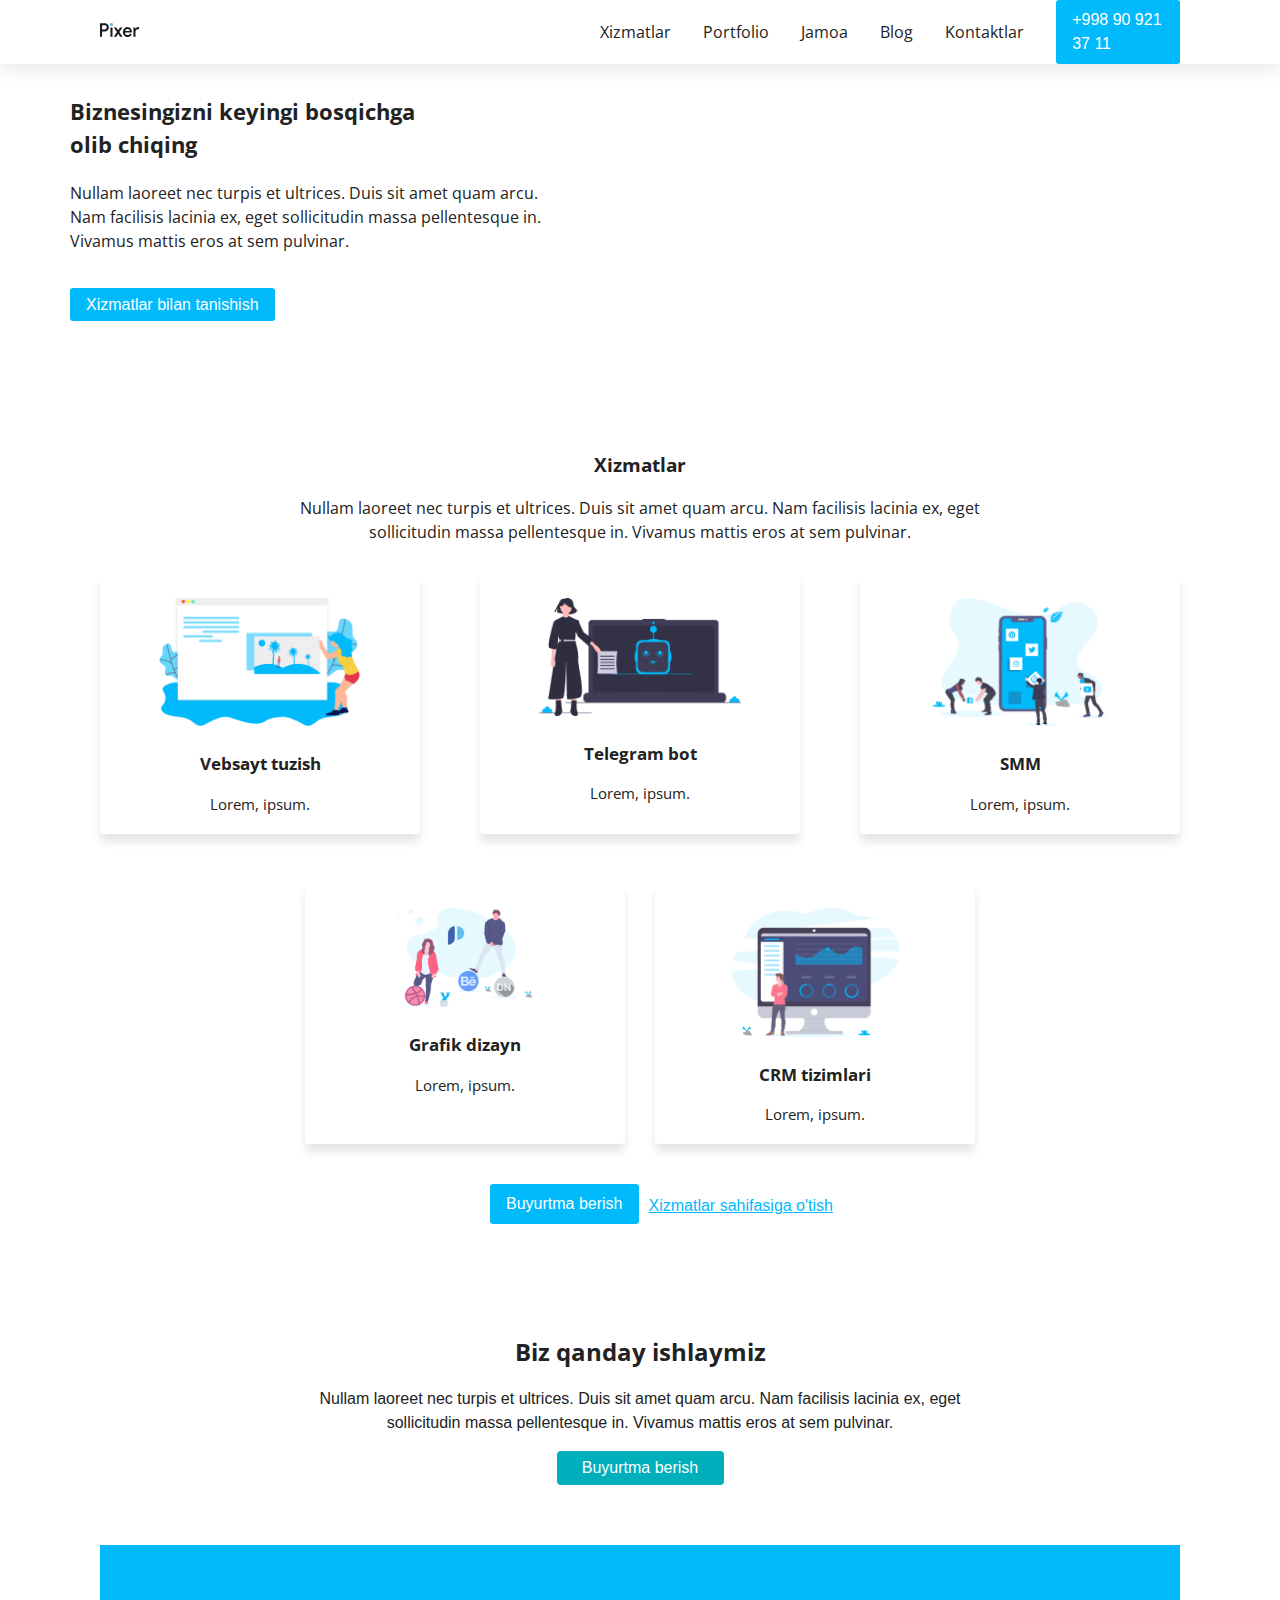
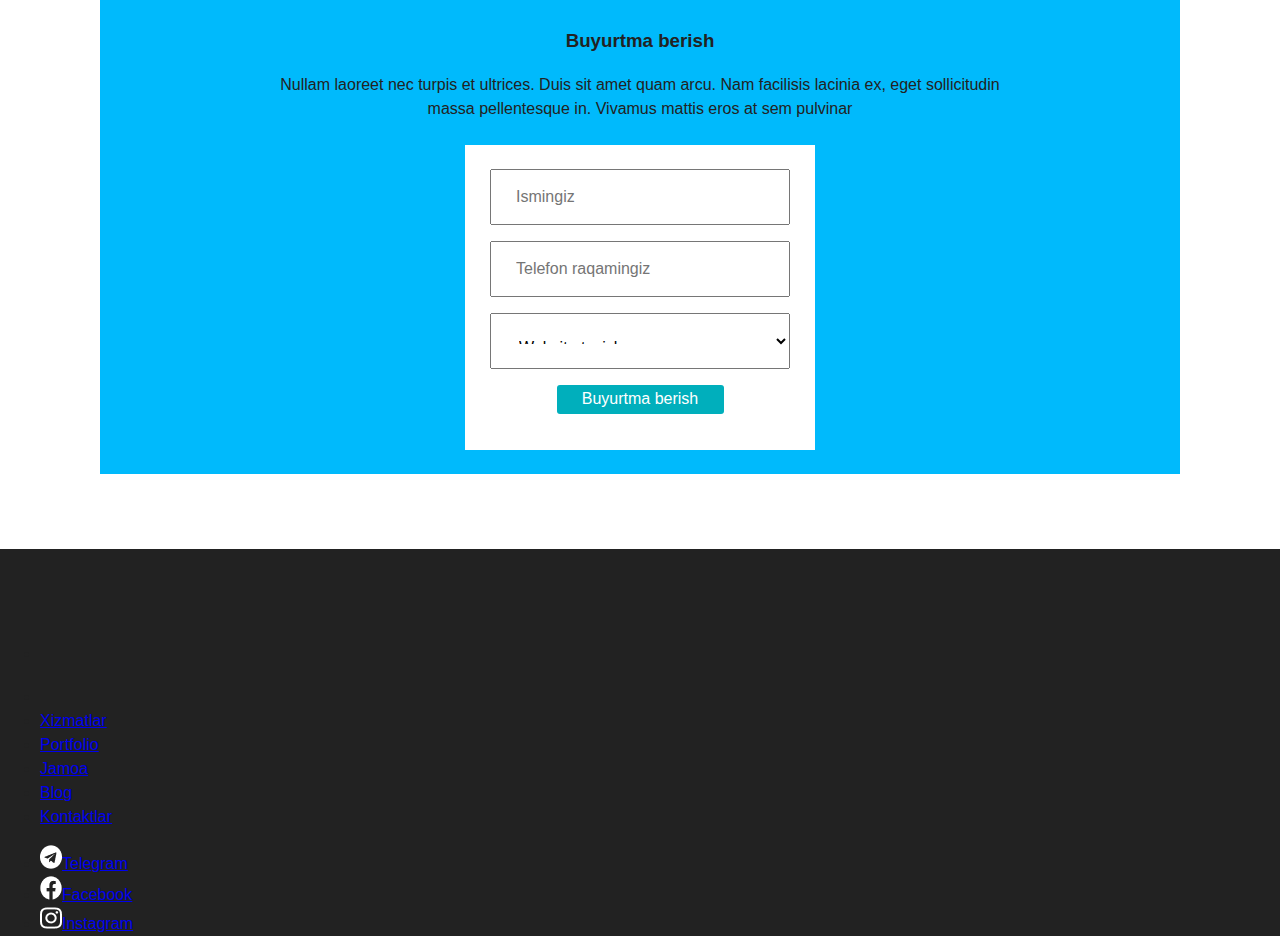
<file: index.html>
<!DOCTYPE html>
<html lang="uz">
<head>
  <meta charset="UTF-8">
  <meta name="viewport" content="width=device-width, initial-scale=1.0">
  <title>Exam-pixer</title>
  <link href="https://fonts.googleapis.com/css2?family=Open+Sans:wght@400;700&display=swap" rel="stylesheet">
  <link rel="stylesheet" href="css/prefiks.mini.css">
  <link rel="stylesheet" href="css/normalize.css">
  <link rel="stylesheet" href="css/styles.css">
</head>
<body>

  <h1 class="visually-hidden">Professions</h1>

  <header class="site-header">

    <nav class="sitenav">
      <a class="logo-link" href="index.html">
        <img src="img/pixer-logo.svg" alt="logo image" width="58" height="20">
      </a>

      <ul class="nav-list">

        <li class="nav-item nav-item-active services">
          <a class="nav-link" href="services.html">
            Xizmatlar
          </a>
          <ul class="professions-list">
            <li class="profession-item">
              <a class="professions-link" href="#">Vebsayt tuzish</a>
            </li>
            <li class="profession-item">
              <a class="professions-link" href="#">Telegram bot</a>
            </li>
            <li class="profession-item">
              <a class="professions-link" href="#">SMM</a>
            </li>
            <li class="profession-item">
              <a class="professions-link" href="#">Grafik dizayn</a>
            </li>
            <li class="profession-item">
              <a class="professions-link" href="#">CRM tizim</a>
            </li>
          </ul>
        </li>

        <li class="nav-item nav-item-active">
          <a class="nav-link" href="portfolio.html">
            Portfolio
          </a>
        </li>

        <li class="nav-item nav-item-active">
          <a class="nav-link" href="team.html">
            Jamoa
          </a>
        </li>

        <li class="nav-item nav-item-active">
          <a class="nav-link" href="blog.html">
            Blog
          </a>
        </li>

        <li class="nav-item nav-item-active">
          <a class="nav-link" href="contacts.html">
            Kontaktlar
          </a>
        </li>

      </ul>
      <a class="tel-link" href="tel:">+998 90 921 37 11</a>
    </nav>

  </header>


  <div class="container">
    <div class="business-plan">
      <h2 class="business-title">
        Biznesingizni keyingi bosqichga olib chiqing
      </h2>
      <p class="business-description">
        Nullam laoreet nec turpis et ultrices. Duis sit amet quam arcu. Nam facilisis lacinia ex, eget sollicitudin massa pellentesque in. Vivamus mattis eros at sem pulvinar.
      </p>
      <a class="service-link" href="#main-section">Xizmatlar bilan tanishish

      </a>
    </div>
    <div class="tube-video">
      <iframe width="458" height="258" src="https://www.youtube.com/embed/6_pru8U2RmM" frameborder="0" allow="accelerometer; autoplay; clipboard-write; encrypted-media; gyroscope; picture-in-picture" allowfullscreen>
      </iframe>
    </div>
  </div>


  <main id="#main-section" class="main-section">

    <div class="services-text" id="main-section">
      <h2 class="services-title">Xizmatlar</h2>
      <p class="services-paragraph">
        Nullam laoreet nec turpis et ultrices. Duis sit amet quam arcu. Nam facilisis lacinia ex, eget sollicitudin massa pellentesque in. Vivamus mattis eros at sem pulvinar.
      </p>
    </div>

    <ul class="services-list">

      <li class="services-item">
        <a class="services-link" href="website.html">
          <img src="img/website.png" alt="website illustration" width="202" height="130">
          <h3 class="subtitle">Vebsayt tuzish</h3>
          <p class="sub-text">Lorem, ipsum.</p>
        </a>
      </li>

      <li class="services-item">
        <a class="services-link" href="telegram.bot.html">
          <img src="img/telegram.png" alt="telegram illustration" width="222" height="130">
          <h3 class="subtitle">Telegram bot</h3>
          <p class="sub-text">Lorem, ipsum.</p>
        </a>
      </li>

      <li class="services-item">
        <a class="services-link" href="smm.html">
          <img src="img/smm.png" alt="smm illustration" width="176" height="130">
          <h3 class="subtitle">SMM</h3>
          <p class="sub-text">Lorem, ipsum.</p>
        </a>
      </li>

      <li class="services-item services-item-right">
        <a class="services-link" href="graphic.design.html">
          <img src="img/design.png" alt="crm illustration" width="138" height="130">
          <h3 class="subtitle">Grafik dizayn</h3>
          <p class="sub-text">Lorem, ipsum.</p>
        </a>
      </li>

      <li class="services-item services-item-left">
        <a class="services-link" href="crm.html">
          <img src="img/crm.png" alt="" width="169" height="130">
          <h3 class="subtitle">CRM tizimlari</h3>
          <p class="sub-text">Lorem, ipsum.</p>
        </a>
      </li>

    </ul>
    <div class="links">
      <a class="order" href="#registration-form">Buyurtma berish</a>
      <a class="link" href="#">Xizmatlar sahifasiga o'tish</a>
    </div>

    <section class="section">

      <h2 class="section-title">Biz qanday ishlaymiz</h2>
      <p class="section-text">
        Nullam laoreet nec turpis et ultrices. Duis sit amet quam arcu. Nam facilisis lacinia ex, eget sollicitudin massa pellentesque in. Vivamus mattis eros at sem pulvinar.
      </p>
    </section>


    <div class="orders-link">
      <a class="order-link" href="#">Buyurtma berish</a>
    </div>

    <section class="form-section">
      <div class="order-form">
        <h3 class="form-title">Buyurtma berish</h3>
        <p class="form-text">
          Nullam laoreet nec turpis et ultrices. Duis sit amet quam arcu. Nam facilisis lacinia ex, eget sollicitudin massa pellentesque in. Vivamus mattis eros at sem pulvinar
        </p>
      </div>

      <form id="registration-form" class="form" action="https://echo.htmlacademy.ru">
        <input aria-label="your name" class="input-name" type="name" name="name" placeholder="Ismingiz">

        <input aria-label="your phone number" class="input-tel" type="tel" name="tel" placeholder="Telefon raqamingiz">

        <select class="select" aria-label="select your service" name="service">
          <option value="website">Website tuzish</option>
          <option value="telegram">Telegram bot</option>
          <option value="SMM">SMM</option>
          <option value="Grafik dizayn">Grafik dizayn</option>
          <option value="CRM tizimlar">CRM tizimlar</option>
        </select>

        <button class="button" type="submit">Buyurtma berish</button>


      </form>
    </section>
  </main>


  <footer class="site-footer">
    <h3 class="footer-title">Copyright 2020</h3>
    <p class="footer-text">Nullam laoreet nec turpis et ultrices. Duis sit amet quam arcu. Nam facilisis lacinia ex, eget sollicitudin massa pellentesque in. Vivamus mattis eros at sem pulvinar tincidunt.
    </p>

    <ul class="websites-list">
      <li class="website-item">
        <h3 class="websites-title">Sayt sahifalari</h3>
      </li>
      <li class="webiste-item">
        <a href="index.html"></a>
      </li>

      <li class="webiste-item">
        <a href="services.html">Xizmatlar</a>
      </li>

      <li class="webiste-item">
        <a href="portfolio.html">Portfolio</a>
      </li>

      <li class="website-item">
        <a href="team.html">Jamoa</a>
      </li>

      <li class="website-item">
        <a href="blog.html">Blog</a>
      </li>

      <li class="website-item">
        <a href="contacts.html">Kontaktlar</a>
      </li>

    </ul>

    <ul class="social-media">
      <li class="social-media-item">
        <a href="https//:t.me:najottalim">
         <img src="img/telegram-logo.png" alt="icon">Telegram
        </a>
      </li>

      <li class="social-media-item">
        <a href="https//:www.facebook.com">
         <img src="img/facebook.png" alt="icon">Facebook
        </a>
      </li>

      <li class="social-media-item">
        <a href="https//:www.instagram.com">
         <img src="img/insta.png" alt="icon">Instagram
        </a>
      </li>
    </ul>
  </footer>

</body>
</html>
</file>
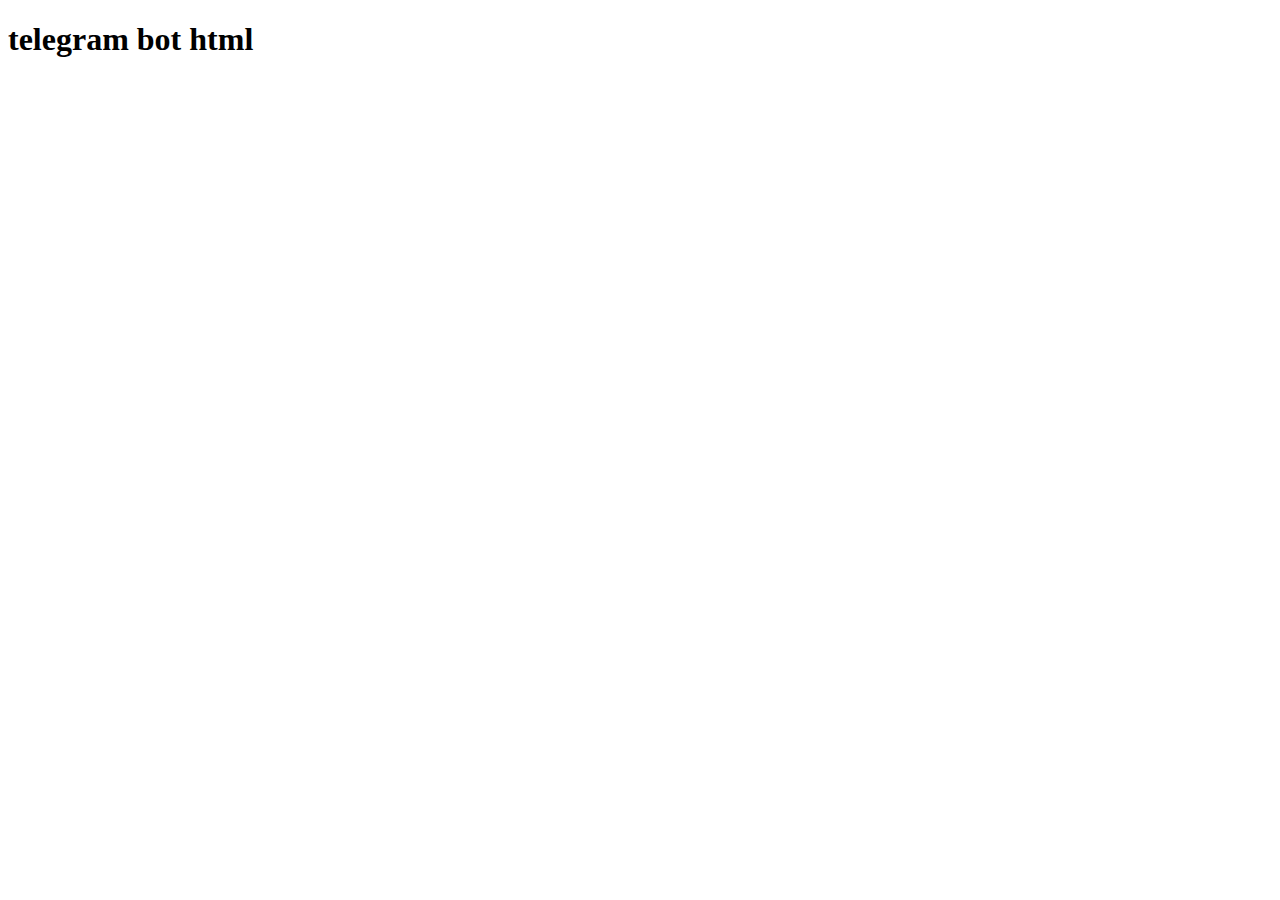
<file: telegram.bot.html>
<!DOCTYPE html>
<html lang="en">
<head>
  <meta charset="UTF-8">
  <meta name="viewport" content="width=device-width, initial-scale=1.0">
  <title>telegram bot</title>
</head>
<body>
  <h1>telegram bot html</h1>
</body>
</html>
</file>
<file: css/prefiks.mini.css>
html{-webkit-box-sizing:border-box;box-sizing:border-box;scroll-behavior:smooth}*,::after,::before{-webkit-box-sizing:inherit;box-sizing:inherit;outline:0}body{margin:0;padding:0;margin-top:55px;font-family:Arial,sans-serif;font-size:16px;line-height:1.5;background-color:#fff;color:#222}img{max-width:100%;height:auto}.visually-hidden{position:absolute;width:1px;height:1px;margin:-1px;border:0;padding:0;clip:rect(0 0 0 0);overflow:hidden}.container{max-width:1140px;padding-left:25px;padding-right:25px;margin-left:auto;margin-right:auto}.site-header{position:fixed;z-index:4;left:0;top:0;right:0;width:100%;max-width:1350px;margin-left:auto;margin-right:auto;background-color:#fff}.sitenav{display:-webkit-box;display:-ms-flexbox;display:flex;-webkit-box-align:center;-ms-flex-align:center;align-items:center;-webkit-box-shadow:0 4px 20px rgba(0,0,0,.1);box-shadow:0 4px 20px rgba(0,0,0,.1)}.logo-link{margin-left:100px}.nav-list{position:relative;margin:0;padding:0;display:-webkit-box;display:-ms-flexbox;display:flex;padding:18px 0 18px;margin-left:460px;margin-right:32px}.nav-item{list-style-type:none;color:#222}.nav-item+.nav-item{margin-left:32px}.nav-link{font-family:"Open sans",Arial,sans-serif;text-decoration:none;color:#222;display:block}.professions-list{display:none;margin:0;padding:0;padding:16px;list-style-type:none;-webkit-transform:translateX(-25%);-ms-transform:translateX(-25%);transform:translateX(-25%)}.nav-item:hover::after{position:absolute;border-bottom:3px solid #000 transparent;width:100%}.professions-link{font-family:"Open sans",Arial,sans-serif;text-decoration:none;color:#222}.professions-link:hover{background-color:#00bafc}.professions-link:active{background-color:#00bafc;opacity:.1}.professions-link:last-child{margin-bottom:16px}.services:hover .professions-list{position:absolute;display:block;background-color:#fff;top:100%;-webkit-box-shadow:0 4px 24px rgba(0,0,0,.1);box-shadow:0 4px 24px rgba(0,0,0,.1);border-radius:5px}.nav-link:hover{bottom:0;border-bottom:4px solid #222;width:100%}.nav-item-active:active{background-color:#222}.tel-link{margin-left:auto;text-decoration:none;color:#fff;background-color:#00bafc;padding:8px 16px;border-radius:3px;margin-right:100px;display:block}.tel-link:hover{background-color:transparent;border:inset 4px solid #00bafc;color:#00bafc}.tel-link:active{background-color:#00bafc 80%}.container{display:-webkit-box;display:-ms-flexbox;display:flex;width:1150px;margin-left:auto;margin-right:auto;padding:15px 0;margin-top:80px;background-color:#fff;-webkit-box-pack:justify;-ms-flex-pack:justify;justify-content:space-between}.business-title{font-family:"Open sans",Arial,sans-serif;margin:0;width:350px;font-size:22px;font-weight:700;color:#222}.business-description{font-family:"Open sans",Arial,sans-serif;font-weight:400;width:500px;margin:0;margin-top:20px;margin-bottom:40px}.service-link{text-decoration:none;color:#fff;background-color:#00bafc;padding:8px 16px;border-radius:3px}.iframe-video{border-radius:5px;width:458px;height:258px}.main-section{max-width:1350px;margin-left:auto;margin-right:auto;background-color:#fff;padding:56px 100px}.services-text{font-family:"Open sans",Arial,sans-serif;font-weight:400;text-align:center;width:720px;margin-right:auto;margin-left:auto}.services-title{font-family:"Open sans",Arial,sans-serif;font-weight:700;margin:0;padding:0;font-size:19px;font-weight:700;margin-bottom:16px}.services-list{margin:0;padding:0;margin-top:30px;list-style-type:none;display:-webkit-box;display:-ms-flexbox;display:flex;-ms-flex-wrap:wrap;flex-wrap:wrap;-webkit-box-pack:justify;-ms-flex-pack:justify;justify-content:space-between}.services-item{width:320px;height:260px;padding:24px 58px;background-color:#fff;-webkit-box-shadow:0 8px 8px rgba(0,0,0,.1);box-shadow:0 8px 8px rgba(0,0,0,.1);text-align:center;border-radius:4px}.services-item:hover{-webkit-box-shadow:0 12px 21px rgba(0,0,0,.1);box-shadow:0 12px 21px rgba(0,0,0,.1)}.services-item:active{-webkit-box-shadow:0 4px 4px rgba(0,0,0,.2);box-shadow:0 4px 4px rgba(0,0,0,.2)}.services-item-right{margin-top:50px;margin-left:205px}.services-item-left{margin-top:50px;margin-right:205px}.services-link{display:block;text-decoration:none;text-align:center}.services-text{margin-top:20px;text-align:center}.subtitle{font-family:"Open sans",Arial,sans-serif;margin:0;margin-top:18px;color:#222;font-size:17px;font-weight:700;text-align:center}.sub-text{font-family:"Open sans",Arial,sans-serif;margin:0;margin-top:16px;color:#222;font-size:15px;font-weight:400;text-align:center}.links{display:-webkit-box;display:-ms-flexbox;display:flex;text-align:center;-webkit-box-align:center;-ms-flex-align:center;align-items:center;margin-left:390px;margin-top:20px}.order{text-decoration:none;color:#fff;background-color:#00bafc;padding:8px 16px;border-radius:3px;margin-top:20px}.link{padding:0;margin:0;margin-left:10px;margin-top:25px;color:#00bafc}.section{text-align:center;width:719px;margin-left:auto;margin-right:auto;margin-top:112px}.section-title{font-family:"Open sans",Arial,sans-serif;color:#222;font-style:normal;font-weight:700;font-size:24px;line-height:1.3;text-align:center}.orders-link{-webkit-box-pack:center;-ms-flex-pack:center;justify-content:center;margin-left:auto;margin-right:auto;background-color:#00afbc;padding:5px 8px;text-decoration:none;width:167px;text-align:center;border-radius:4px}.order-link{text-decoration:none;color:#fff}.form-section{background-color:#00bafc;padding:24px;margin-top:60px}.order-form{width:720px;text-align:center;margin-left:auto;margin-right:auto;margin-top:58px}.form{text-align:center;padding:24px;width:350px;height:305px;background-color:#fff;margin-left:auto;margin-right:auto;margin-top:24px}.input-name{width:300px;padding:0;margin:0;padding:24px;height:56px}.input-tel{width:300px;padding:0;margin:0;padding:24px;height:56px;margin-top:16px}.select{width:300px;padding:0;margin:0;padding:24px;height:56px;margin-top:16px}.button{background-color:transparent;border:none;margin-top:16px;background-color:#00afbc;padding:5px 10px;width:167px;color:#fff;border-radius:3px}.site-footer{background-color:#222;width:1350px;margin-left:auto;margin-right:auto}
/*! normalize.css v8.0.1 | MIT License | github.com/necolas/normalize.css */html{line-height:1.15;-webkit-text-size-adjust:100%}body{margin:0}main{display:block}h1{font-size:2em;margin:.67em 0}hr{-webkit-box-sizing:content-box;box-sizing:content-box;height:0;overflow:visible}pre{font-family:monospace,monospace;font-size:1em}a{background-color:transparent}abbr[title]{border-bottom:none;text-decoration:underline;-webkit-text-decoration:underline dotted;text-decoration:underline dotted}b,strong{font-weight:bolder}code,kbd,samp{font-family:monospace,monospace;font-size:1em}small{font-size:80%}sub,sup{font-size:75%;line-height:0;position:relative;vertical-align:baseline}sub{bottom:-.25em}sup{top:-.5em}img{border-style:none}button,input,optgroup,select,textarea{font-family:inherit;font-size:100%;line-height:1.15;margin:0}button,input{overflow:visible}button,select{text-transform:none}[type=button],[type=reset],[type=submit],button{-webkit-appearance:button}[type=button]::-moz-focus-inner,[type=reset]::-moz-focus-inner,[type=submit]::-moz-focus-inner,button::-moz-focus-inner{border-style:none;padding:0}[type=button]:-moz-focusring,[type=reset]:-moz-focusring,[type=submit]:-moz-focusring,button:-moz-focusring{outline:1px dotted ButtonText}fieldset{padding:.35em .75em .625em}legend{-webkit-box-sizing:border-box;box-sizing:border-box;color:inherit;display:table;max-width:100%;padding:0;white-space:normal}progress{vertical-align:baseline}textarea{overflow:auto}[type=checkbox],[type=radio]{-webkit-box-sizing:border-box;box-sizing:border-box;padding:0}[type=number]::-webkit-inner-spin-button,[type=number]::-webkit-outer-spin-button{height:auto}[type=search]{-webkit-appearance:textfield;outline-offset:-2px}[type=search]::-webkit-search-decoration{-webkit-appearance:none}::-webkit-file-upload-button{-webkit-appearance:button;font:inherit}details{display:block}summary{display:list-item}template{display:none}[hidden]{display:none}
</file>
<file: css/styles.css>
html {
  box-sizing: border-box;
  scroll-behavior: smooth;
}

*,
::before,
::after {
  box-sizing: inherit;
  outline: none;
}

body {
  margin: 0;
  padding: 0;
  margin-top: 55px;
  font-family: "Arial", sans-serif;
  font-size: 16px;
  line-height: 1.5;
  background-color: #fff;
  color: #222;
}

img {
  max-width: 100%;
  height: auto;
}

.visually-hidden {
  position: absolute;
  width: 1px;
  height: 1px;
  margin: -1px;
  border: 0;
  padding: 0;
  clip: rect(0 0 0 0);
  overflow: hidden;
}

.container {
  max-width: 1140px;
  padding-left: 25px;
  padding-right: 25px;
  margin-left: auto;
  margin-right: auto;
  /* box-shadow: 0 10px 20px -10px rgba(0, 0, 0, 0.1); */
}

@media
only screen and (-webkit-min-device-pixel-ratio: 2),
only screen and (   min--moz-device-pixel-ratio: 2),
only screen and (     -o-min-device-pixel-ratio: 2/1),
only screen and (        min-device-pixel-ratio: 2),
only screen and (                min-resolution: 192dpi),
only screen and (                min-resolution: 2dppx) {

}

.site-header {
  position: fixed;
  z-index: 4;
  left: 0;
  top: 0;
  right: 0;
  width: 100%;
  max-width: 1350px;
  margin-left: auto;
  margin-right: auto;
  background-color: #fff;
}

.sitenav {
  display: flex;
  align-items: center;
  box-shadow: 0px 4px 20px rgba(0, 0, 0, 0.1);
}

.logo-link {
  margin-left: 100px;
}

.nav-list {
  position: relative;
  margin: 0;
  padding: 0;
  display: flex;
  padding: 18px 0 18px;
  margin-left: 460px;
  margin-right: 32px;
}

.nav-item {
  list-style-type: none;
  color: #222;
}

.nav-item + .nav-item {
  margin-left: 32px;
}

.nav-link {
  font-family: "Open sans", "Arial", sans-serif;
  text-decoration: none;
  color: #222;
  display:block;
}

.professions-list {
  display: none;
  margin: 0;
  padding: 0;
  padding: 16px;
  list-style-type: none;
  transform: translateX(-25%);
}

.nav-item:hover::after {
  position: absolute;
  border-bottom: 3px solid black transparent;
  width: 100%;

}

.professions-link {
  font-family: "Open sans", "Arial", sans-serif;
  text-decoration: none;
  color: #222;
}

.professions-link:hover {
  background-color: #00BAFC;
}

.professions-link:active {
  background-color: #00BAFC;
  opacity: 0.1;
}

.professions-link:last-child {
  margin-bottom: 16px;
}

.services:hover .professions-list {
  position: absolute;
  display: block;
  background-color: #fff;
  top: 100%;
  box-shadow: 0px 4px 24px rgba(0, 0, 0, 0.1);
  border-radius: 5px;
}

.nav-link:hover {
  bottom: 0;
  border-bottom: 4px solid #222;
  width: 100%;

}

.nav-item-active:active {
  background-color: #222222;
}

.tel-link {
  margin-left: auto;
  text-decoration: none;
  color: #fff;
  background-color: #00BAFC;
  padding: 8px 16px;
  border-radius: 3px;
  margin-right: 100px;
  display: block;
}

.tel-link:hover {

  background-color: transparent;
  border: inset 4px solid #00BAFC;
  color: #00BAFC;
}

.tel-link:active {
  background-color: #00BAFC 80%;
}

.container {
  display: flex;
  width: 1150px;
  margin-left: auto;
  margin-right: auto;
  padding: 15px 0px;
  margin-top: 80px;
  background-color: #fff;
  justify-content: space-between;
}

.business-title {
  font-family: "Open sans", "Arial", sans-serif;
  margin: 0;
  width: 350px;
  font-size: 22px;
  font-weight: bold;
  color: #222;
}

.business-description {
  font-family: "Open sans", "Arial", sans-serif;
  font-weight: 400;
  width: 500px;
  margin: 0;
  margin-top: 20px;
  margin-bottom: 40px;
}

.service-link {
  text-decoration: none;
  color: #fff;
  background-color: #00BAFC;
  padding: 8px 16px;
  border-radius: 3px;
}

.iframe-video {
  border-radius: 5px;
  width: 458px;
  height: 258px;
}

.main-section {
  max-width: 1350px;
  margin-left: auto;
  margin-right: auto;
  background-color: #fff;
  padding: 56px 100px;
}

.services-text {
  font-family: "Open sans", "Arial", sans-serif;
  font-weight: 400;
  text-align: center;
  width: 720px;
  margin-right: auto;
  margin-left: auto;
}

.services-title {
  font-family: "Open sans", "Arial", sans-serif;
  font-weight: 700;
  margin: 0;
  padding: 0;
  font-size: 19px;
  font-weight: bold;
  margin-bottom: 16px;
}

.services-list {
  margin: 0;
  padding: 0;
  margin-top: 30px;
  list-style-type: none;
  display: flex;
  flex-wrap: wrap;
  justify-content: space-between;
}

.services-item {
  width: 320px;
  height: 260px;
  padding: 24px 58px;
  background-color: #fff;
  box-shadow: 0px 8px 8px rgba(0, 0, 0, 0.1);
  text-align: center;
  border-radius: 4px;
}

.services-item:hover {
  box-shadow: 0px 12px 21px rgba(0, 0, 0, 0.1);
}

.services-item:active {
  box-shadow: 0px 4px 4px rgba(0, 0, 0, 0.2);
}

.services-item-right {
  margin-top: 50px;
  margin-left: 205px;
}

.services-item-left {
  margin-top: 50px;
  margin-right: 205px;
}

.services-link {
  display: block;
  text-decoration: none;
  text-align: center;
}

.services-text {
  margin-top: 20px;
  text-align: center;
}

.subtitle {
  font-family: "Open sans", "Arial", sans-serif;
  margin: 0;
  margin-top: 18px;
  color: #222;
  font-size: 17px;
  font-weight: 700;
  text-align: center;
}

.sub-text {
  font-family: "Open sans", "Arial", sans-serif;
  margin: 0;
  margin-top: 16px;
  color: #222;
  font-size: 15px;
  font-weight: 400;
  text-align: center;
}

.links {
  display: flex;
  text-align: center;
  align-items: center;
  margin-left: 390px;
  margin-top: 20px;
}

.order {
  text-decoration: none;
  color: #fff;
  background-color: #00BAFC;
  padding: 8px 16px;
  border-radius: 3px;
  margin-top: 20px;
}

.link {
  padding: 0;
  margin: 0;
  margin-left: 10px;
  margin-top: 25px;
  color: #00BAFC;
}

.section {
  text-align: center;
  width: 719px;
  margin-left: auto;
  margin-right: auto;
  margin-top: 112px;
}

.section-title {
  font-family: "Open sans", "Arial", sans-serif;
  color: #222;
  font-style: normal;
  font-weight: bold;
  font-size: 24px;
  line-height: 1.3;
  text-align: center;

}

.orders-link {
  justify-content: center;
  margin-left: auto;
  margin-right: auto;
  background-color: #00afbc;
  padding: 5px 8px;
  text-decoration: none;
  width: 167px;
  text-align: center;
  border-radius: 4px;
}

.order-link {
  text-decoration: none;
  color: #fff;
}

.form-section {
  background-color: #00BAFC;
  padding: 24px;
  margin-top: 60px;
}

.order-form {
  width: 720px;
  text-align: center;
  margin-left: auto;
  margin-right: auto;
  margin-top: 58px;
}

.form {
  text-align: center;
  padding: 24px;
  width: 350px;
  height: 305px;
  background-color: #fff;
  margin-left: auto;
  margin-right: auto;
  margin-top: 24px;
}

.input-name {
  width: 300px;
  padding: 0;
  margin: 0;
  padding: 24px;
  height: 56px;
}

.input-tel {
  width: 300px;
  padding: 0;
  margin: 0;
  padding: 24px;
  height: 56px;
  margin-top: 16px;
}

.select {
  width: 300px;
  padding: 0;
  margin: 0;
  padding: 24px;
  height: 56px;
  margin-top: 16px;
}

.button {
  background-color: transparent;
  border: none;
  margin-top: 16px;
  background-color: #00afbc;
  padding: 5px 10px;
  width: 167px;
  color: #fff;
  border-radius: 3px;
}

.site-footer {
  background-color: #222;
  width: 1350px;
  margin-left: auto;
  margin-right: auto;
}
</file>
